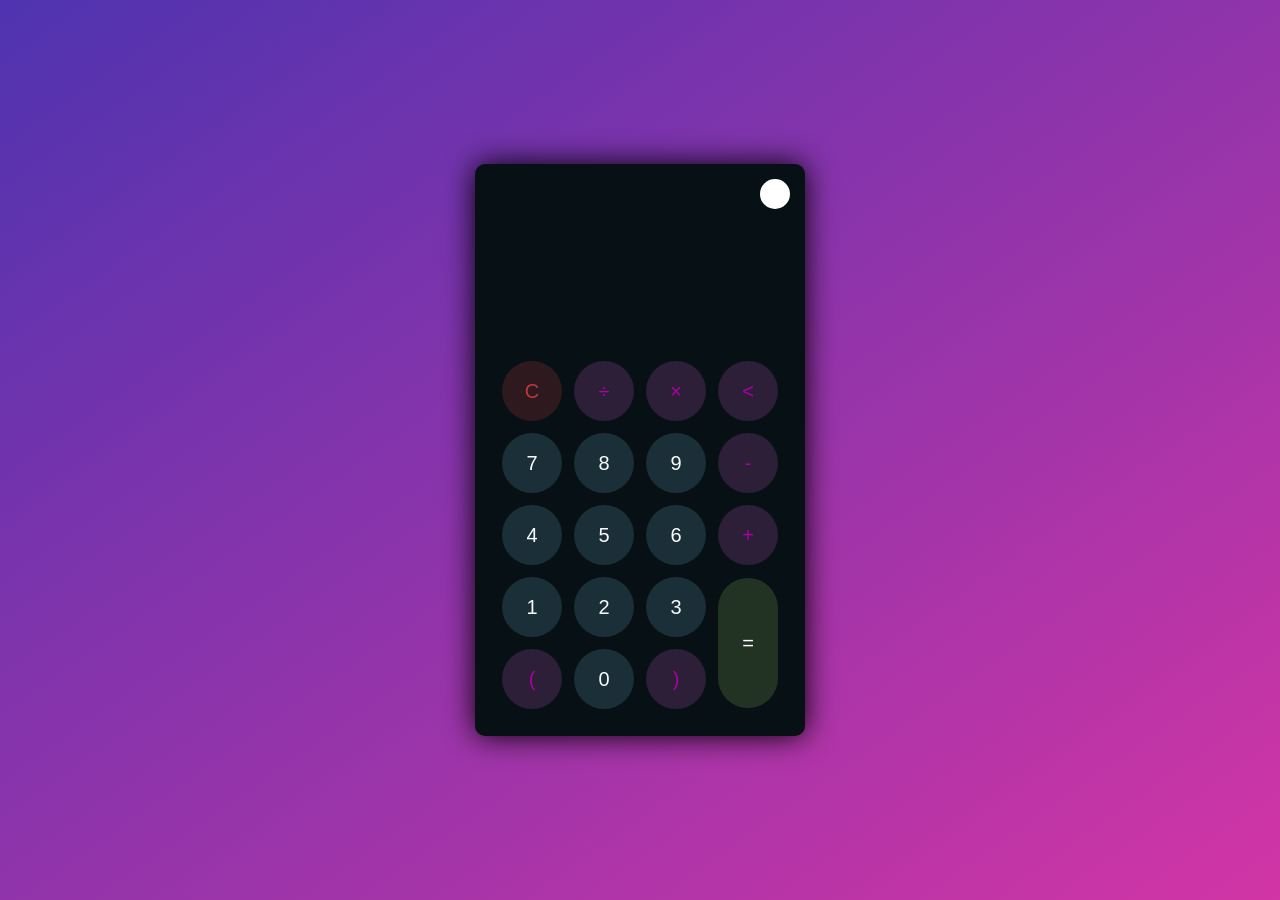
<file: Afame Technologies/Afame_Calculator/index.html>
<!DOCTYPE html>
<html lang="en">
<head>
    <meta charset="UTF-8">
    <meta http-equiv="X-UA-Compatible" content="IE=edge">
    <meta name="viewport" content="width=device-width, initial-scale=1.0">
    <link rel="stylesheet" href="style.css">
    <title>Modern Calculator</title>
</head>
<body>
    <div class="container">
        <div class="calculator dark">
            <div class="theme-toggler active">
                <i class="toggler-icon"></i>
            </div>
            <div class="display-screen">
                <div id="display"></div>
            </div>
            <div class="buttons">
                <table>
                    <tr>
                        <td><button class="btn-operator" id="clear">C</button></td>
                        <td><button class="btn-operator" id="/">&divide;</button></td>
                        <td><button class="btn-operator" id="*">&times;</button></td>
                        <td><button class="btn-operator" id="backspace"><</button></td>
                    </tr>
                    <tr>
                        <td><button class="btn-number" id="7">7</button></td>
                        <td><button class="btn-number" id="8">8</button></td>
                        <td><button class="btn-number" id="9">9</button></td>
                        <td><button class="btn-operator" id="-">-</button></td>
                    </tr>
                    <tr>
                        <td><button class="btn-number" id="4">4</button></td>
                        <td><button class="btn-number" id="5">5</button></td>
                        <td><button class="btn-number" id="6">6</button></td>
                        <td><button class="btn-operator" id="+">+</button></td>
                    </tr>
                    <tr>
                        <td><button class="btn-number" id="1">1</button></td>
                        <td><button class="btn-number" id="2">2</button></td>
                        <td><button class="btn-number" id="3">3</button></td>
                        <td rowspan="2"><button class="btn-equal" id="equal">=</button></td>
                    </tr>
                    <tr>
                        <td><button class="btn-operator" id="(">(</button></td>
                        <td><button class="btn-number" id="0">0</button></td>
                        <td><button class="btn-operator" id=")">)</button></td>
                    </tr>
                </table>
            </div>
        </div>
    </div>
    <script src="script.js"></script>
</body>
</html>
</file>
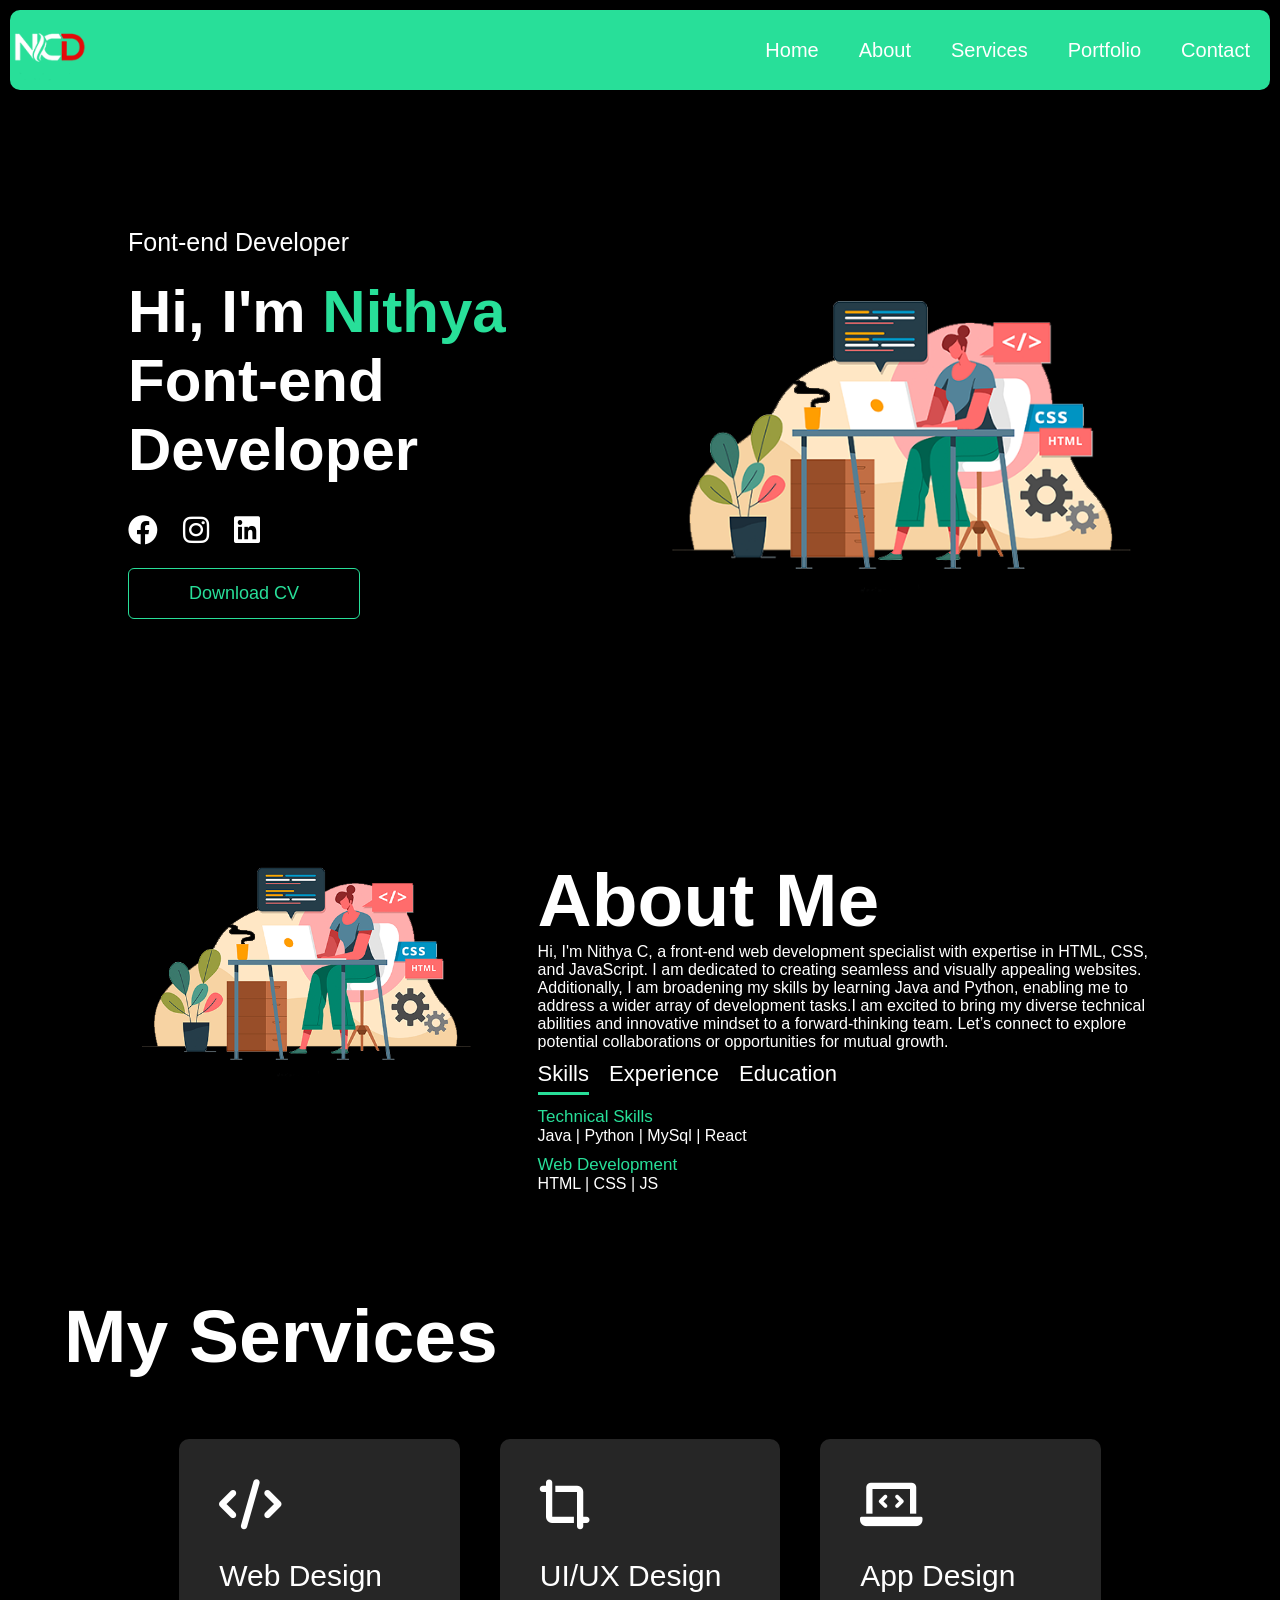
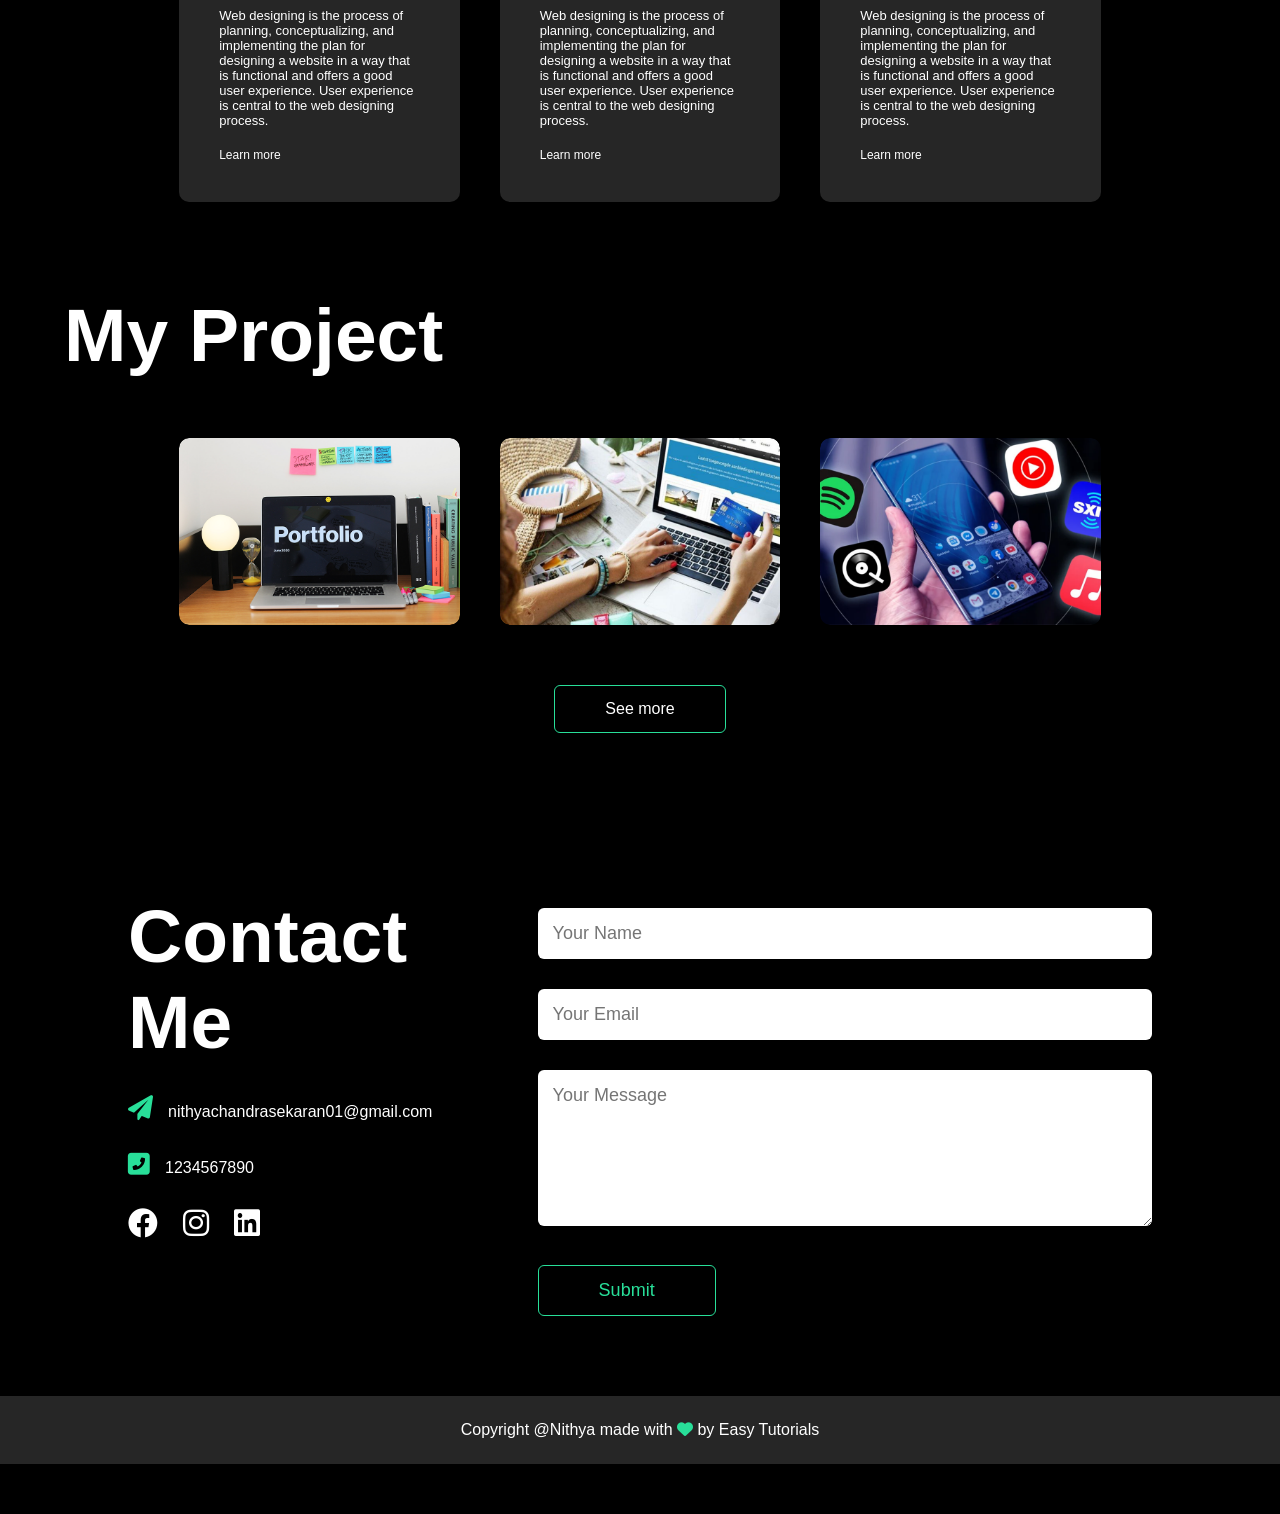
<file: Afame Technologies/Afame_Portfolio/index.html>
<!DOCTYPE html>
<html lang="en">
<head>
    <meta charset="UTF-8">
    <meta name="viewport" content="width=device-width, initial-scale=1.0">
    <title>Portfolio</title>
    <link rel="stylesheet" href="style.css">
    <link rel="stylesheet" href="https://cdnjs.cloudflare.com/ajax/libs/font-awesome/6.0.0-beta3/css/all.min.css">
</head>


<body>
<!----------------------Header---------------->
<div id="header">
    <div class="container">
        <nav>
            <img src="images/logo.png" class="logo">
            <ul id="sidemenu">
                <li><a href="#header">Home</a></li>
                <li><a href="#about">About</a></li>
                <li><a href="#services">Services</a></li>
                <li><a href="#portfolio">Portfolio</a></li>
                <li><a href="#contact">Contact</a></li>
                <i class="fas fa-times" onclick="closemenu()"></i>
            </ul>
            <i class="fas fa-bars" onclick="openmenu()"></i>
        </nav>

        <div class="header-content">
            <div class="header-text">
                <p>Font-end Developer</p>
                <h1>Hi, I'm <span>Nithya</span> Font-end Developer</h1>

                <div class="social-icons">
                    <a href="https://facebook.com/"><i class="fab fa-facebook"></i></a>
                    <a href=""><i class="fab fa-instagram"></i></a>
                    <a href=""><i class="fab fa-linkedin"></i></a>
                </div>

                <a href="images/nithi.pdf" download class="btn btn2">Download CV</a>
            </div>
            <div class="img">
                <img src="images/img.png" alt="">
               
            </div>
        </div>
    </div>
</div>


<!------------------------Header-------------------------->  


<!---------------------About-------------------->
    <div id="about">
        <div class="container">
            <div class="row">
                <div class="about-col-1">
                    <img src="images/img.png">
                </div>
                <div class="about-col-2">
                    <h1 class="sub-title">About Me</h1>
                    <p>Hi, I'm Nithya C, a front-end web development specialist with expertise in HTML, CSS, and JavaScript. I am dedicated to creating seamless and visually appealing websites. Additionally, I am broadening my skills by learning Java and Python, enabling me to address a wider array of development tasks.I am excited to bring my diverse technical abilities and innovative mindset to a forward-thinking team. Let’s connect to explore potential collaborations or opportunities for mutual growth.</p>
                    <div class="tab-titles">
                        <p class="tab-links active-link" onclick="opentab('skills')">Skills</p>
                        <p class="tab-links" onclick="opentab('experience')">Experience</p>
                        <p class="tab-links" onclick="opentab('education')">Education</p>
                    </div>
                    <div class="tab-contents active-tab" id="skills">
                        <ul>
                            <li><span>Technical Skills</span><br>Java | Python | MySql | React</li>
                            <li><span>Web Development</span><br>HTML | CSS | JS</li>
                            <!-- <li><span>UI/UX</span><br>Designing Web/App interfaces</li> -->
                        </ul>
                    </div>
                    <div class="tab-contents" id="experience">
                        <ul>
                            <li><span>Nov 2023 - Dec 2023</span><br>Web development Internship - PS Digitise LLP, Trichy</li>
                            <!-- <li><span>UI/UX</span><br>Designing Web/App interfaces</li>
                            <li><span>UI/UX</span><br>Designing Web/App interfaces</li> -->
                        </ul>
                    </div>
                    <div class="tab-contents" id="education">
                        <ul>
                            <li><span>2018 - SSLC</span><br>Arockiamatha Matriculation Hr. Sec School, Trichy</li>
                            <li><span>2020 - HSC</span><br>Arockiamatha Matriculation Hr. Sec School, Trichy</li>
                            <li><span>2020 - 2023 [UG]</span><br>B.Sc Computer Science<br>Bishop Heber College,Trichy.</li>
                            <li><span>2023 - 2025 [PG]</span><br>M.Sc Computer Science<br>Bishop Heber College,Trichy.</li>
                        </ul>
                    </div>
                </div>
            </div>
        </div>
    </div>
<!---------------------/About------------------>


<!----------------------Service----------------->
    <div id="services">
        <div class="container">
            <h1 class="sub-title">My Services</h1>
            <div class="services-list">
                <div>
                    <i class="fas fa-code"></i>
                    <h2>Web Design</h2>
                    <p>Web designing is the process of planning, conceptualizing, and implementing the plan for designing a website in a way that is functional and offers a good user experience. User experience is central to the web designing process. </p>
                    <a href="#">Learn more</a>
                </div>
                <div>
                    <i class="fas fa-crop-alt"></i>
                    <h2>UI/UX Design</h2>
                    <p>Web designing is the process of planning, conceptualizing, and implementing the plan for designing a website in a way that is functional and offers a good user experience. User experience is central to the web designing process. </p>
                    <a href="#">Learn more</a>
                </div>
                <div>
                    <i class="fas fa-laptop-code"></i>
                    <h2>App Design</h2>
                    <p>Web designing is the process of planning, conceptualizing, and implementing the plan for designing a website in a way that is functional and offers a good user experience. User experience is central to the web designing process. </p>
                    <a href="#">Learn more</a>
                </div>
            </div>
        </div>
    </div>
<!---------------/Service--------------->


<div id="portfolio">
    <div class="container">
        <h1 class="sub-title">My Project</h1>
        <div class="work-list">
            <div class="work">
                <img src="images/pro1.png">
                <div class="layer">
                    <h3>Portfolio</h3>
                    <p>I have developed a portfolio using HTML, CSS, and JavaScript, showcasing my expertise in front-end web development. The portfolio includes sections such as About, Skills, Projects, and Contact information. Viewers can download my CV and contact me via email or LinkedIn.</p>
                    <a href="#"><i class="fas fa-external-link-alt"></i></i></a>
                </div>
            </div>
            <div class="work">
                <img src="images/pro2.png">
                <div class="layer">
                    <h3>Online Shopping Website</h3>
                    <p>Online Shopping Website using HTML, CSS, and JavaScript. It features a user-friendly interface for browsing products, adding items to the cart, and completing purchases, showcasing my front-end development skills.

                    </p>
                    <a href="#"><i class="fas fa-external-link-alt"></i></i></a>
                </div>
            </div>
            <div class="work">
                <img src="images/pro3.png">
                <div class="layer">
                    <h3>Music App</h3>
                    <p>Music App using HTML, CSS, and JavaScript. The app allows users to browse, search, and play songs, featuring playlists, song recommendations, and social sharing. This project showcases my front-end development skills and ability to create interactive, responsive web applications.

                    </p>
                    <a href="#"><i class="fas fa-external-link-alt"></i></i></a>
                </div>
            </div>
        </div>
        <a href="#" class="btn">See more</a>
    </div>
</div>
<!------------------------/Portfolio-------------->

<!--------------------Contact-------------------->
<div id="contact">
    <div class="container">
        <div class="row">
            <div class="contact-left">
                <h1 class="sub-title">Contact Me</h1>
                <p><i class="fas fa-paper-plane"></i>nithyachandrasekaran01@gmail.com</p>
                <p><i class="fas fa-phone-square-alt"></i>1234567890</p>
                <div class="social-icons">
                    <a href="https://facebook.com/"><i class="fab fa-facebook"></i></a>
                    <a href=""><i class="fab fa-instagram"></i></a>
                    <a href=""><i class="fab fa-linkedin"></i></a>
                </div>
            </div>
            <div class="contact-right">
                <form name="submit-to-google-sheet">
                    <input type="text" name="Name" placeholder="Your Name" required>
                    <input type="email" name="Email" placeholder="Your Email" required>
                    <textarea name="Message" rows="6" placeholder="Your Message"></textarea>
                    <button type="submit" class="btn btn2">Submit</button>
                </form>
                <span id="msg"></span>
            </div>
        </div>

    </div>
    <div class="copyright">
        <p>Copyright @Nithya made with <i class="fas fa-heart"></i> by Easy Tutorials</p>
    </div>
</div>



    <script>
        
        var tablinks=document.getElementsByClassName("tab-links");
        var tabcontents=document.getElementsByClassName("tab-contents");

        function opentab(tabname){
            for(tablink of tablinks){
                tablink.classList.remove("active-link");
            }
            for(tabcontent of tabcontents){
                tabcontent.classList.remove("active-tab");
            }
            event.currentTarget.classList.add("active-link");
            document.getElementById(tabname).classList.add("active-tab");
        }


        
    </script>


    <script>
        var sidemeu=document.getElementById("sidemenu");

        function openmenu(){
            sidemeu.style.right="0";
        }
        function closemenu(){
            sidemeu.style.right="-200px";
        }
    </script>

    <script>
            const scriptURL = 'https://script.google.com/macros/s/AKfycbzqXuC8AekIaKMCFF7NC83r6xQBwYYTYuU7FMQWDhQiBF4Zc5fTPIHaBawWScEBTnrWkA/exec'
            const form = document.forms['submit-to-google-sheet']
            const msg=document.getElementById("msg")
          
            form.addEventListener('submit', e => {
              e.preventDefault()
                fetch(scriptURL, { method: 'POST', body: new FormData(form)})
                .then(response => {
                    msg.innerHTML="Message sent successfully"
                    setTimeout(function(){
                        msg.innerHTML=""
                    },5000)
                    form.reset()
                })
                .catch(error => console.error('Error!', error.message))
            })
          
    </script>
</body>
</html>
</file>
<file: Afame Technologies/Afame_Calculator/style.css>
* {
    padding: 0;
    margin: 0;
    box-sizing: border-box;
    outline: 0;
    transition: all 0.5s ease;
}

body {
    font-family: sans-serif;
}

a {
    text-decoration: none;
    color: #fff;
}

body {
    background-image: linear-gradient( to bottom right, rgba(79,51,176,1.0),rgba(210,53,165));
}

.container {
    height: 100vh;
    width: 100vw;
    display: grid;
    place-items: center;
}

.calculator {
    position: relative;
    height: auto;
    width: auto;
    padding: 20px;
    border-radius: 10px;
    box-shadow: 0 0 30px #000;
}

.theme-toggler {
    position: absolute;
    top: 30px;
    right: 30px;
    color: #fff;
    cursor: pointer;
    z-index: 1;
}

.theme-toggler.active {
    color: #333;
}

.theme-toggler.active::before {
    background-color: #fff;
}

.theme-toggler::before {
    content: '';
    height: 30px;
    width: 30px;
    position: absolute;
    top: 50%;
    transform: translate(-50%, -50%);
    border-radius: 50%;
    background-color: #333;
    z-index: -1;
}

#display {
    margin: 0 10px;
    height: 150px;
    width: auto;
    max-width: 270px;
    display: flex;
    align-items: flex-end;
    justify-content: flex-end;
    font-size: 30px;
    margin-bottom: 20px;
    overflow-x: scroll;
  }

#display::-webkit-scrollbar {
    display: block;
    height: 3px;
}

button {
    height: 60px;
    width: 60px;
    border: 0;
    border-radius: 30px;
    margin: 5px;
    font-size: 20px;
    cursor: pointer;
    transition: all 200ms ease;
}

button:hover {
    transform: scale(1.1);
}

button#equal {
    height: 130px;
}

/* light theme */

.calculator {
    background-color: #fff;
}

.calculator #display {
    color: #0a1e23;
}

.calculator button#clear {
    background-color: #ffd5d8;
    color: #fc4552;
}

.calculator button.btn-number {
    background-color: #c3eaff;
    color: #000000;
}

.calculator button.btn-operator {
    background-color: #ffd0fb;
    color: #f967f3;
  }
  
  .calculator button.btn-equal {
    background-color: #adf9e7;
    color: #000;
  }

  /* dark theme */

  .calculator.dark {
    background-color: #071115;
  }

  .calculator.dark #display {
    color: #f8fafb;
  }

  .calculator.dark button#clear {
    background-color: #2d191e;
    color: #bd3740;
  }

  .calculator.dark button.btn-number {
    background-color: #1b2f38;
    color: #f8fafb;
  }

  .calculator.dark button.btn-operator {
    background-color: #2e1f39;
    color: #aa00a4;
  }
  
  .calculator.dark button.btn-equal {
    background-color: #223323;
    color: #ffffff;
  }
</file>
<file: Afame Technologies/Afame_Portfolio/style.css>
* {
    margin: 0;
    padding: 0;
    font-family: 'Poppins', sans-serif;
    box-sizing: border-box;
}

html {
    scroll-behavior: smooth;
}

body {
    background: #000000;
    color: #fff;
}

#header {
    width: 100%;
    height: 10%;
}

/* Container styling */
.container {
    width: 100%;
    height: 100%;
    display: flex;
    flex-direction: column;
}

/* Navigation styling */
nav {
    display: flex;
    padding: 0px;
    border-radius: 10px;
    margin: 10px;
    background: #28df99;
    align-items: center;
    justify-content: space-between;
}

.logo {
    width: 80px;
    height: 80px;
}

#sidemenu {
    display: flex;
    list-style: none;
}

#sidemenu li {
    margin: 10px 20px;
}

#sidemenu li a {
    color: #fff;
    text-decoration: none;
    font-size: 20px;
    position: relative;
}

#sidemenu li a::after {
    content: '';
    width: 0;
    height: 3px;
    background: #fff;
    position: absolute;
    left: 0;
    bottom: -6px;
    transition: 0.5s;
}

#sidemenu li a:hover::after {
    width: 100%;
}

.fas {
    display: none;
}

/* Header content styling */
.header-content {
    display: flex;
    flex: 1;
    align-items: center;
    justify-content: space-between;
    padding: 10%;
}

.header-text {
    flex: 1;
    padding-right: 25px;
    font-size: 25px;
}

.header-text h1 {
    font-size: 60px;
    margin-top: 20px;
}

.header-text h1 span {
    color: #28df99;
}

.social-icons {
    margin-top: 20px;
}

.social-icons a {
    text-decoration: none;
    color: #000;
    margin-right: 10px;
    font-size: 24px;
}

.btn2 {
    display: inline-block;
    background-color: #28df99;
    color: #fff;
    padding-bottom: 50px 50%;
    text-decoration: none;
    border-radius: 1px;
    margin: 2px;
}

.img {
    flex: 1;
    display: flex;
    justify-content: center;
}

.img img {
    max-width: 100%;
    height: 10%;
    border-radius: 10px;
    filter: drop-shadow(2px 2px 2px rgba(0, 0, 0, 0.8));
}


/* About */
#about {
    padding: 50px 0%;
    color: #fff;
}

.row {
    padding: 10px 10%;
    display: flex;
    justify-content: space-between;
    flex-wrap: wrap;
}

.about-col-1 {
    flex-basis: 35%;
}

.about-col-1 img {
    width: 100%;
    border-radius: 15px;
}

.about-col-2 {
    flex-basis: 60%;
}

.sub-title {
    font-size: 75px;
    font-weight: 600;
    color: #fff;
}

.tab-titles {
    display: flex;
    margin: 10px 0 20px;
}

.tab-links {
    margin-right: 20px;
    font-size: 22px;
    color: #fff;
    font-weight: 500;
    cursor: pointer;
    position: relative;
}

.tab-links::after {
    content: '';
    width: 0;
    height: 3px;
    background: #28df99;
    position: absolute;
    left: 0;
    bottom: -8px;
    transition: 0.5s;
}

.tab-links.active-link::after {
    width: 100%;
}

.tab-contents ul li {
    list-style: none;
    margin: 10px 0;
}

.tab-contents ul li span {
    color: #28df99;
    font-size: 17px;
}

.tab-contents {
    display: none;
}

.tab-contents.active-tab {
    display: block;
}

/* -------------Services----------------- */
#services {
    padding: 30px 5%;
}

.services-list {
    display: grid;
    padding: 10px 10%;
    grid-template-columns: repeat(auto-fit, minmax(250px, 1fr));
    grid-gap: 40px;
    margin-top: 50px;
}

.services-list div {
    background: #262626;
    padding: 40px;
    font-size: 13px;
    font-weight: 300;
    border-radius: 10px;
    transition: background 0.5s, transform 0.5s;
}

.services-list div i {
    font-size: 50px;
    margin-bottom: 30px;
}

.services-list div h2 {
    font-size: 30px;
    font-weight: 500;
    margin-bottom: 15px;
}

.services-list div a {
    text-decoration: none;
    color: #fff;
    font-size: 12px;
    margin-top: 20px;
    display: inline-block;
}

.services-list div:hover {
    background: #28df99;
    transform: translateY(-10px);
}

/* Portfolio */
#portfolio {
    padding: 50px 5%;
}

.work-list {
    display: grid;
    padding: 10px 10%;
    grid-template-columns: repeat(auto-fit, minmax(250px, 1fr));
    grid-gap: 40px;
    margin-top: 50px;
}

.work {
    border-radius: 10px;
    position: relative;
    overflow: hidden;
}

.work img {
    width: 100%;
    border-radius: 10px;
    display: block;
    transition: transform 0.5s;
}

.layer {
    width: 100%;
    height: 0;
    background: linear-gradient(rgba(0, 0, 0, 0.6), #28df99);
    border-radius: 10px;
    position: absolute;
    left: 0;
    bottom: 0;
    overflow: hidden;
    display: flex;
    align-items: center;
    justify-content: center;
    flex-direction: column;
    padding: 0 40px;
    text-align: center;
    font-size: 14px;
    transition: height 0.5s;
}

.layer h3 {
    font-weight: 500;
    margin-bottom: 20px;
}

.layer a {
    margin-top: 20px;
    color: #28df99;
    text-decoration: none;
    font-size: 18px;
    line-height: 60px;
    background: #fff;
    width: 60px;
    height: 60px;
    border-radius: 50%;
    text-align: center;
}

.work:hover img {
    transform: scale(1.1);
}

.work:hover .layer {
    height: 100%;
}

.btn {
    display: block;
    margin: 50px auto;
    width: fit-content;
    border: 1px solid #28df99;
    padding: 14px 50px;
    border-radius: 6px;
    text-decoration: none;
    color: #fff;
    transition: background 0.5s;
}

.btn:hover {
    background: #28df99;
}

/* Contact */
#contact {
    padding: 50px 0;
}

.contact-left {
    flex-basis: 35%;
}

.contact-right {
    flex-basis: 60%;
}

.contact-left p {
    margin-top: 30px;
}

.contact-left p i {
    color: #28df99;
    margin-right: 15px;
    font-size: 25px;
}

.social-icons {
    margin-top: 30px;
    display: flex;
    gap: 10px;
}

.social-icons a {
    text-decoration: none;
    font-size: 30px;
    margin-right: 15px;
    color: #fff;
    display: inline-block;
    transition: transform 0.5s;
}

.social-icons a:hover {
    color: #28df99;
    transform: translateY(-5px);
}

.btn.btn2 {
    display: inline-block;
    background: #000;
    color: #28df99;
    padding: 14px 60px;
    font-size: 18px;
    margin-top: 20px;
    cursor: pointer;
}

.btn.btn2:hover {
    display: inline-block;
    border-radius: 10px;
    box-shadow: 10px;
    background: #28df99;
    color: #fff;
    padding: 14px 60px;
    font-size: 18px;
    margin-top: 20px;
    cursor: pointer;
}
.contact-right form {
    width: 100%;
}

form input, form textarea {
    width: 100%;
    border: 0;
    outline: none;
    padding: 15px;
    margin: 15px 0;
    color: #000;
    font-size: 18px;
    border-radius: 6px;
}

form .btn2 {
    padding: 14px 60px;
    font-size: 18px;
    margin-top: 20px;
    cursor: pointer;
}

.copyright {
    width: 100%;
    text-align: center;
    padding: 25px 0;
    background: #262626;
    font-weight: 300;
    margin-top: 20px;
}

.copyright i {
    color: #28df99;
}

/* Mobile response */
nav .fas {
    display: none;
}

@media only screen and (max-width: 600px) {
    #header {
        margin-bottom: 0%;
    }

    .header-text {
        margin-top:10%;
        font-size: 14px;
        
    }

    .header-text h1 {
        font-size: 18px;
    }

    nav .fas {
        display: block;
        font-size: 25px;
    }

    nav ul {
        background: #28df99;
        position: fixed;
        top: 0;
        right: -200px;
        width: 200px;
        height: 100vh;
        padding-top: 50px;
        z-index: 2;
        transition: right 0.5s;
    }

    nav ul li{
        display: block;
        margin: 20px;
    }

    nav ul .fas {
        position: absolute;
        top: 25px;
        left: 25px;
        cursor: pointer;
    }
    .btn.btn2 {
        display: inline-block;
        background: #000;
        color: #28df99;
        padding: 10px 10px;
        font-size: 14px;
        margin: 3px;
        cursor: pointer;
    }
    
    .btn.btn2:hover {
        display: inline-block;
        border-radius: 10px;
        background: #28df99;
        color: #fff;
        padding: 10px 10%;
        font-weight: bold;
        font-size: 13px;
        margin: 2px;
        cursor: pointer;
    }
    .img {
        flex: 3;
        display: flex;
        justify-content: center;
    }
    
    .img img {
        max-width: 100%;
        height: 0;
        border-radius: 5px;
        filter: drop-shadow(2px 2px 2px rgba(0, 0, 0, 0.8));
    }
    .social-icons {
        margin-top: 20px;
        display: flex;
        gap: 5px;
    }
    
    .social-icons a {
        text-decoration: none;
        font-size: 25px;
        margin-right: 10px;
        color: #fff;
        display: inline-block;
        transition: transform 0.5s;
    }
    
    .social-icons a:hover {
        color: #28df99;
        transform: translateY(-5px);
    }
    .sub-title {
        font-size: 40px;
    }

    .about-col-1{
        flex-basis: 90%;
    }
    .about-col-2 {
        flex-basis: 100%;
    }
    .about-col-1 {
        margin-bottom: 20px;
    }

    .about-col-2 {
        font-size: 14px;
    }

    .tab-titles {
        flex-direction: column;
    }
/* .tab-links {
    margin-right: 20px;
    font-size: 22px;
    color: #fff;
    font-weight: bold;
    cursor: pointer;
    position: relative;
} */

    .tab-links {
        margin-right: 10px;
        margin-bottom: 10px;
    }
    .tab-links::after {
        content: '';
        width: 0;
        height: 3px;
        background: #28df99;
        position: absolute;
        left: 0;
        bottom: -6px;
        transition: 0.5s;
    }
   
    .tab-links.active-link::after {
        width: 30%;
    }
    .services-list {
        grid-template-columns: repeat(auto-fit, minmax(200px, 1fr));
    }

    .work-list {
        grid-template-columns: repeat(auto-fit, minmax(200px, 1fr));
    }

    .contact-left, .contact-right {
        flex-basis: 100%;
    }
    #sidemenu {
        flex-direction: column;
        align-items: center;
    }
    
    #sidemenu li {
        margin: 10px 0;
    }

    #sidemenu li a {
        font-size: 18px;
    }
}
</file>
